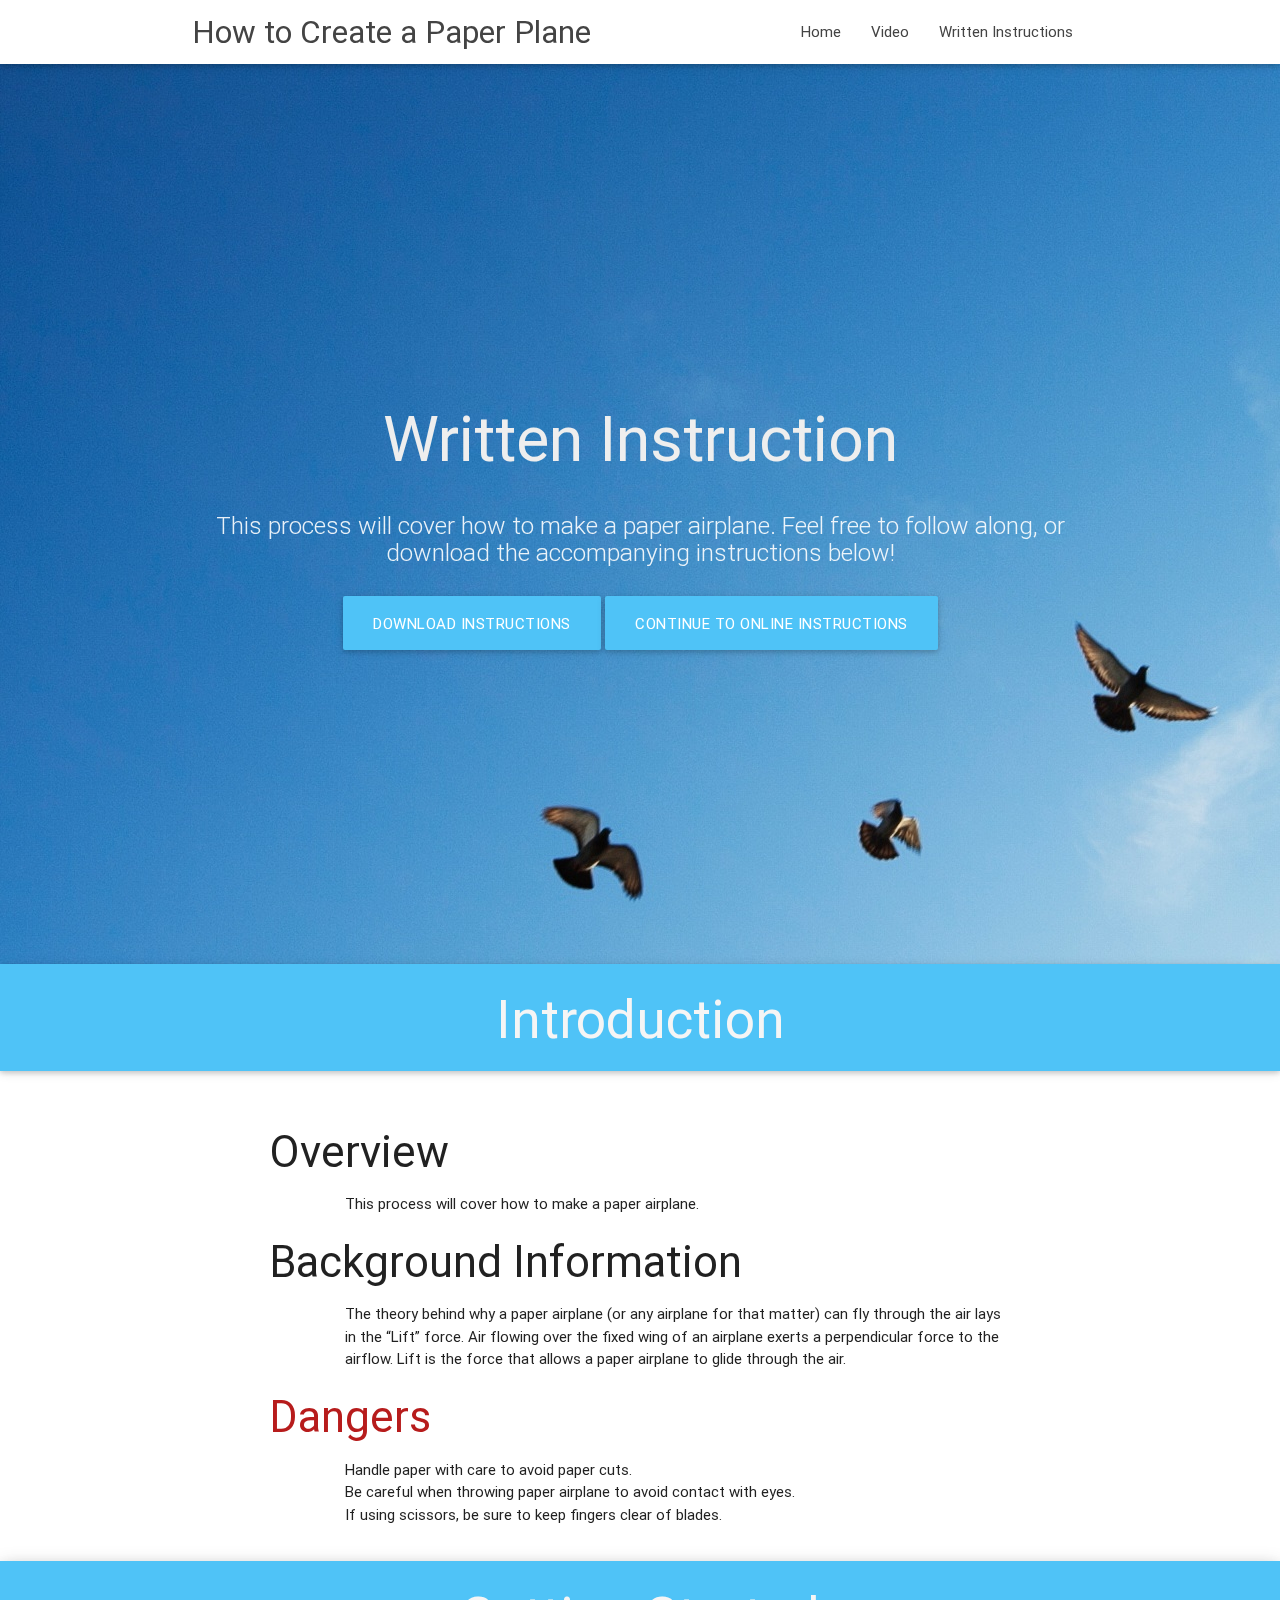
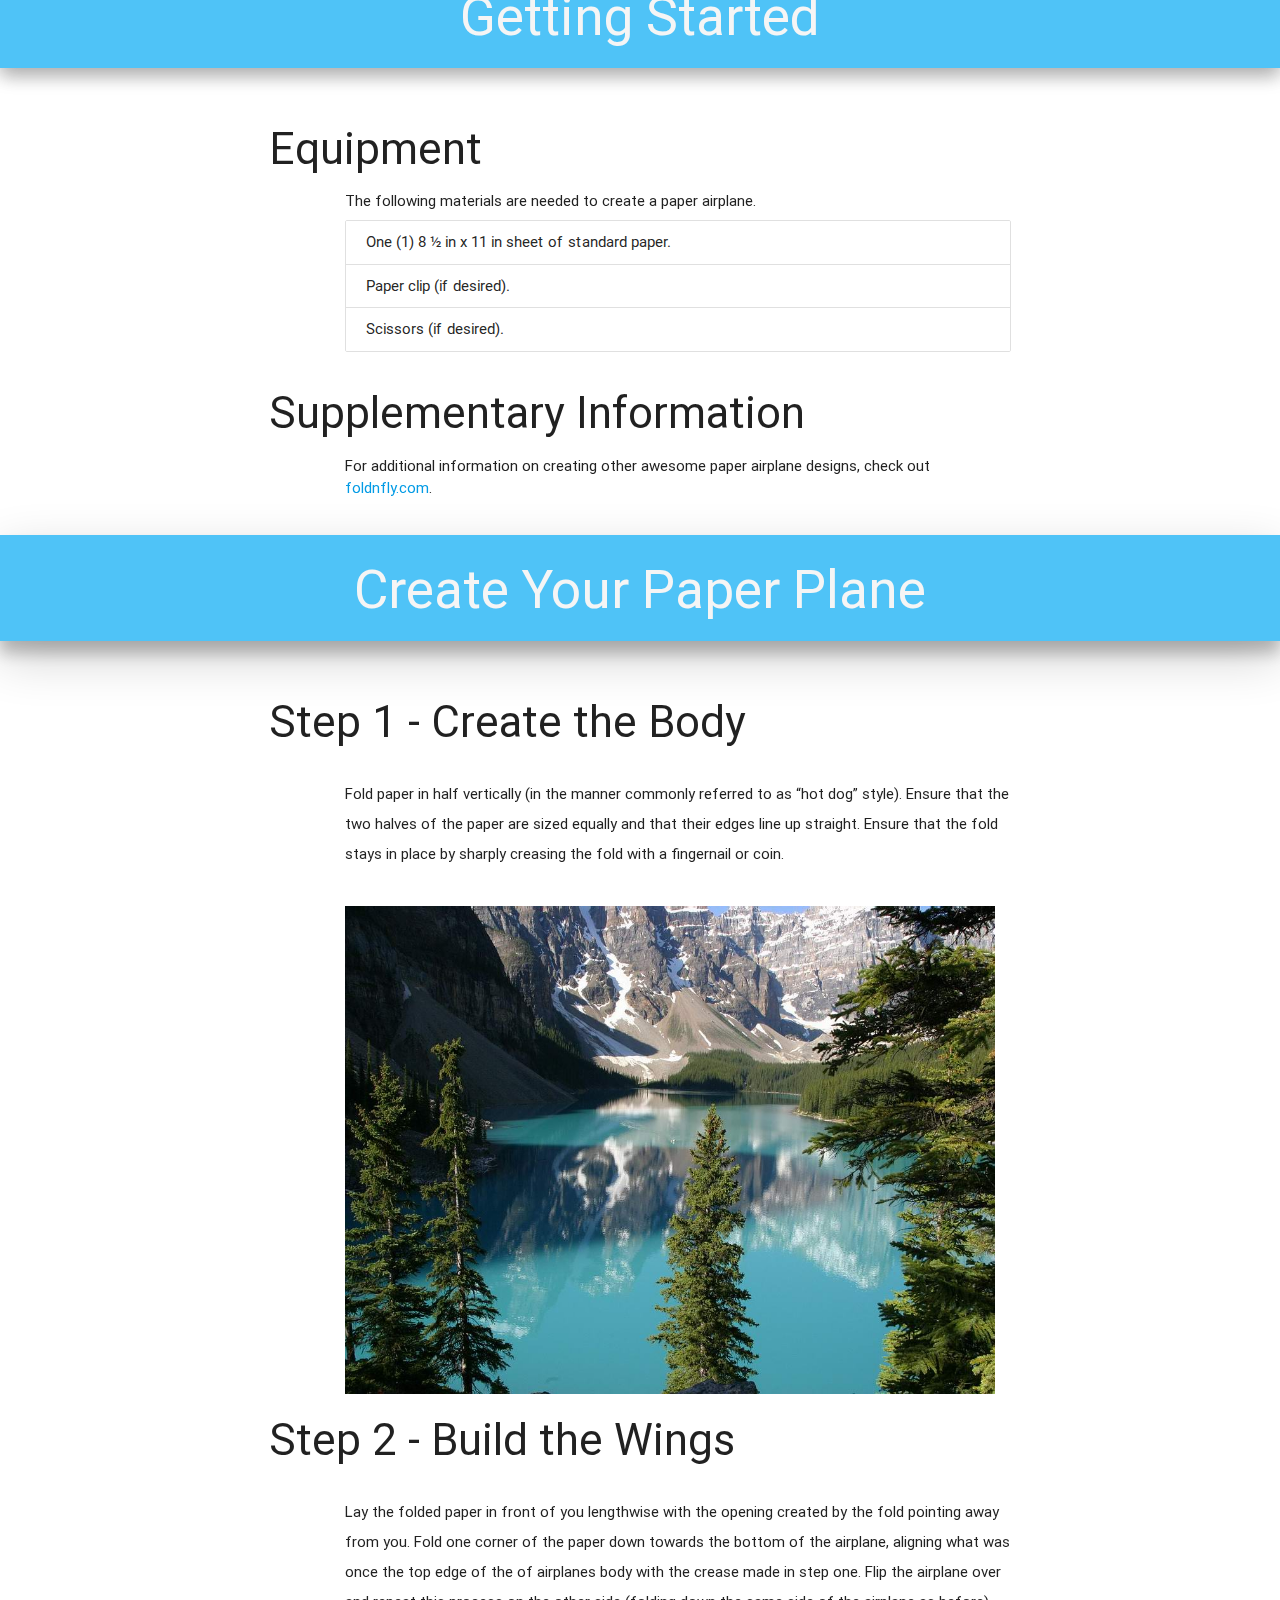
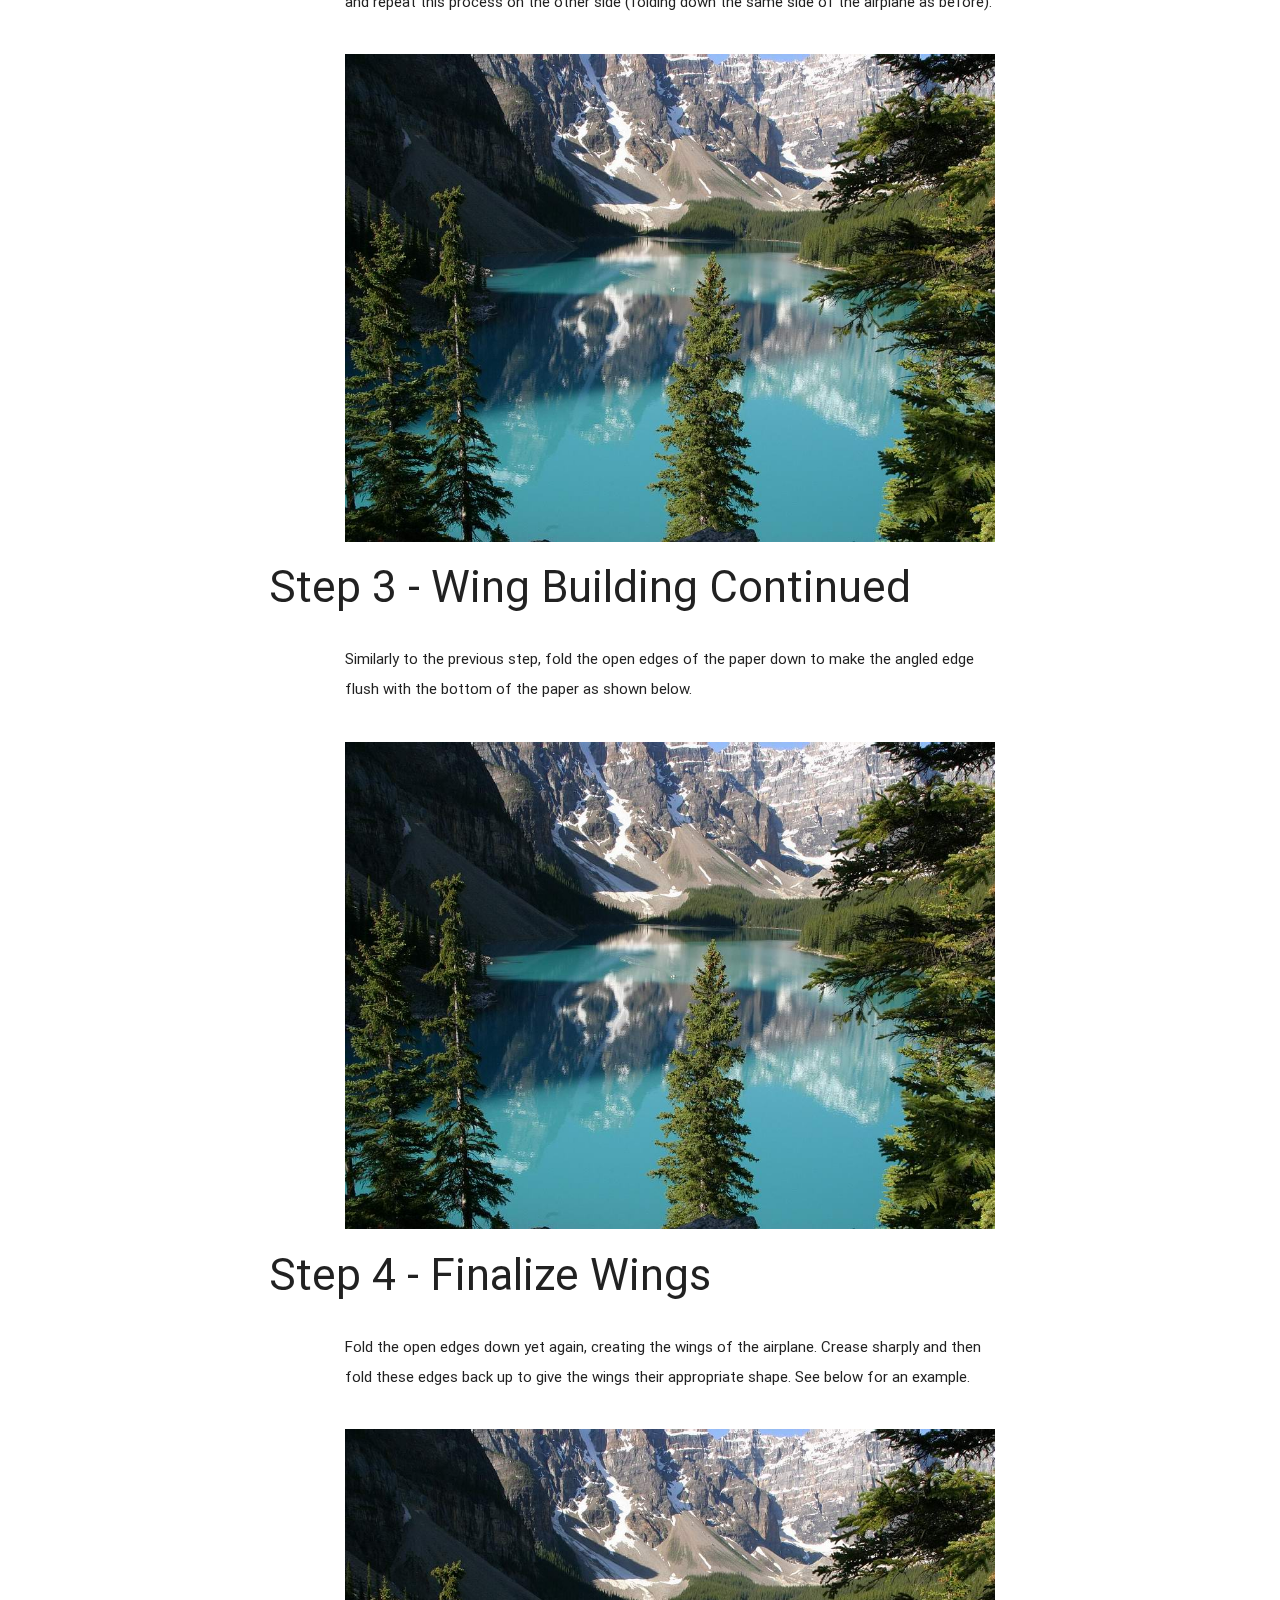
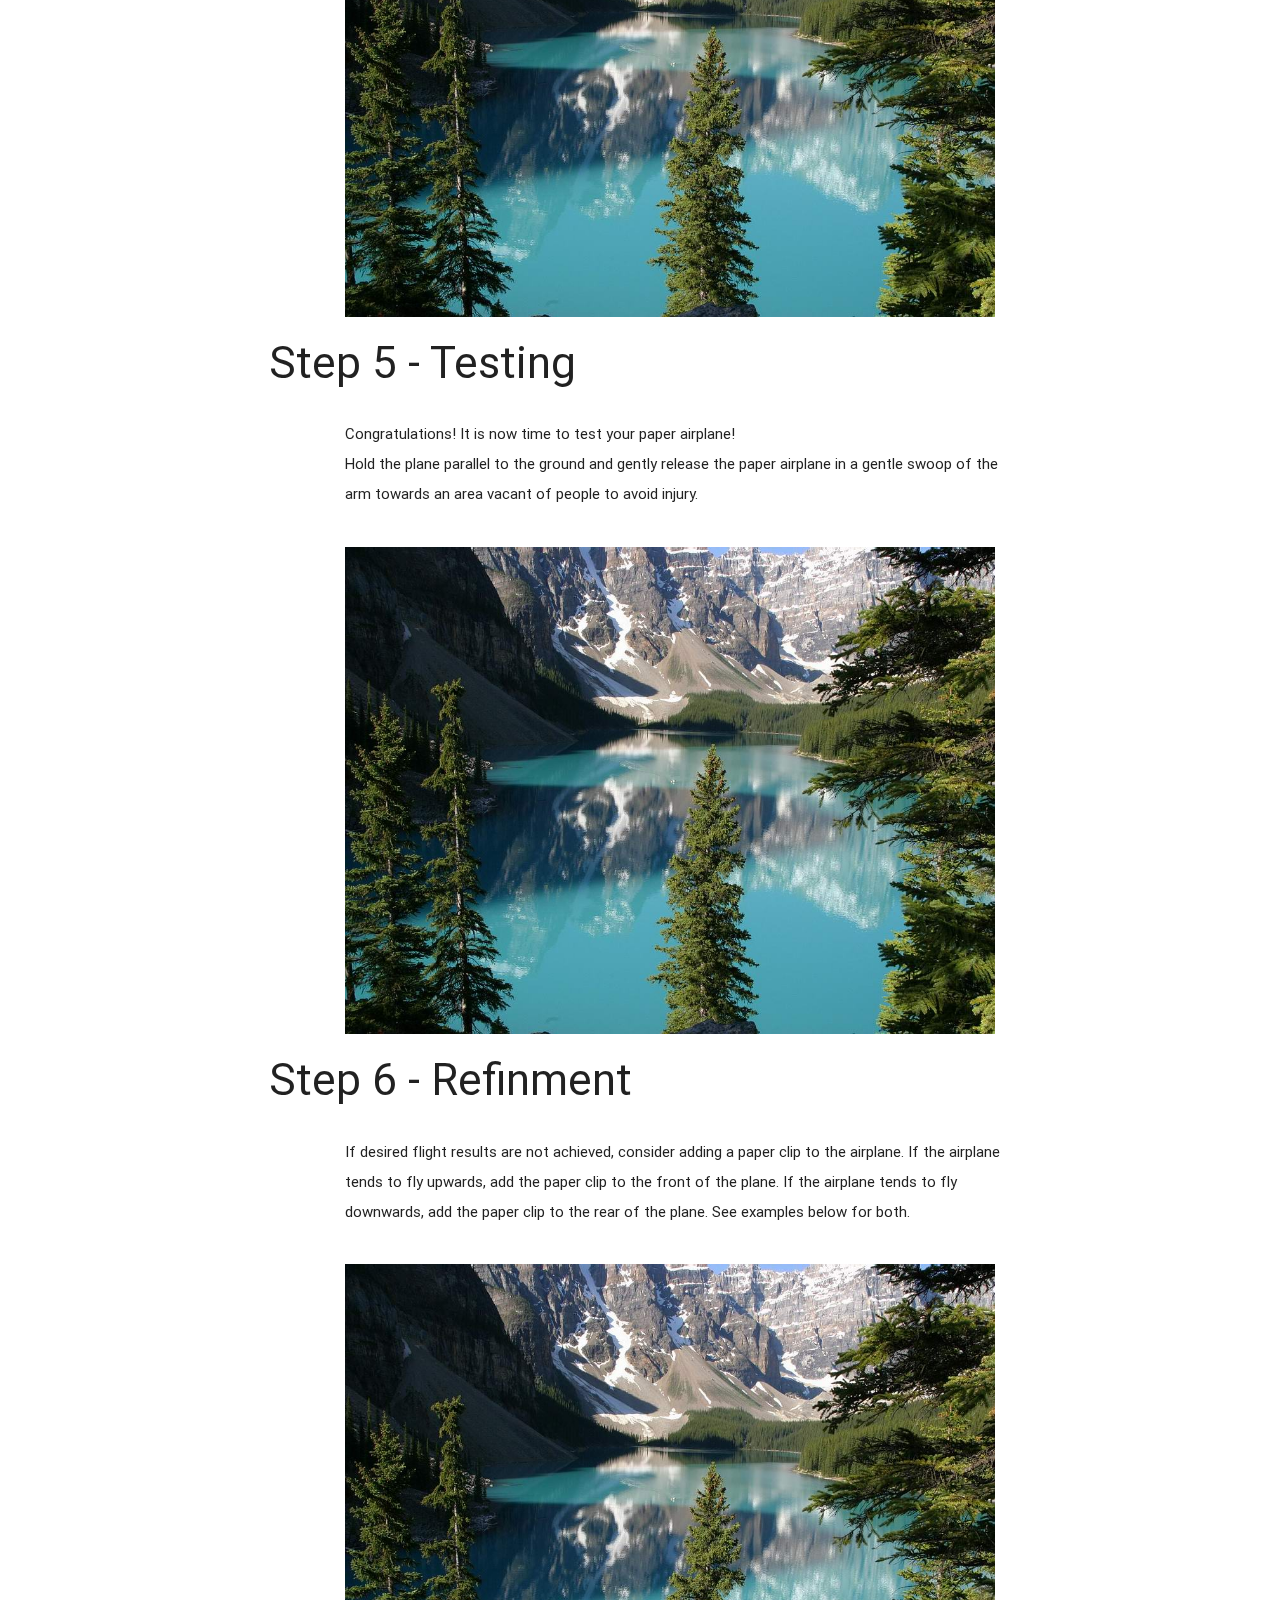
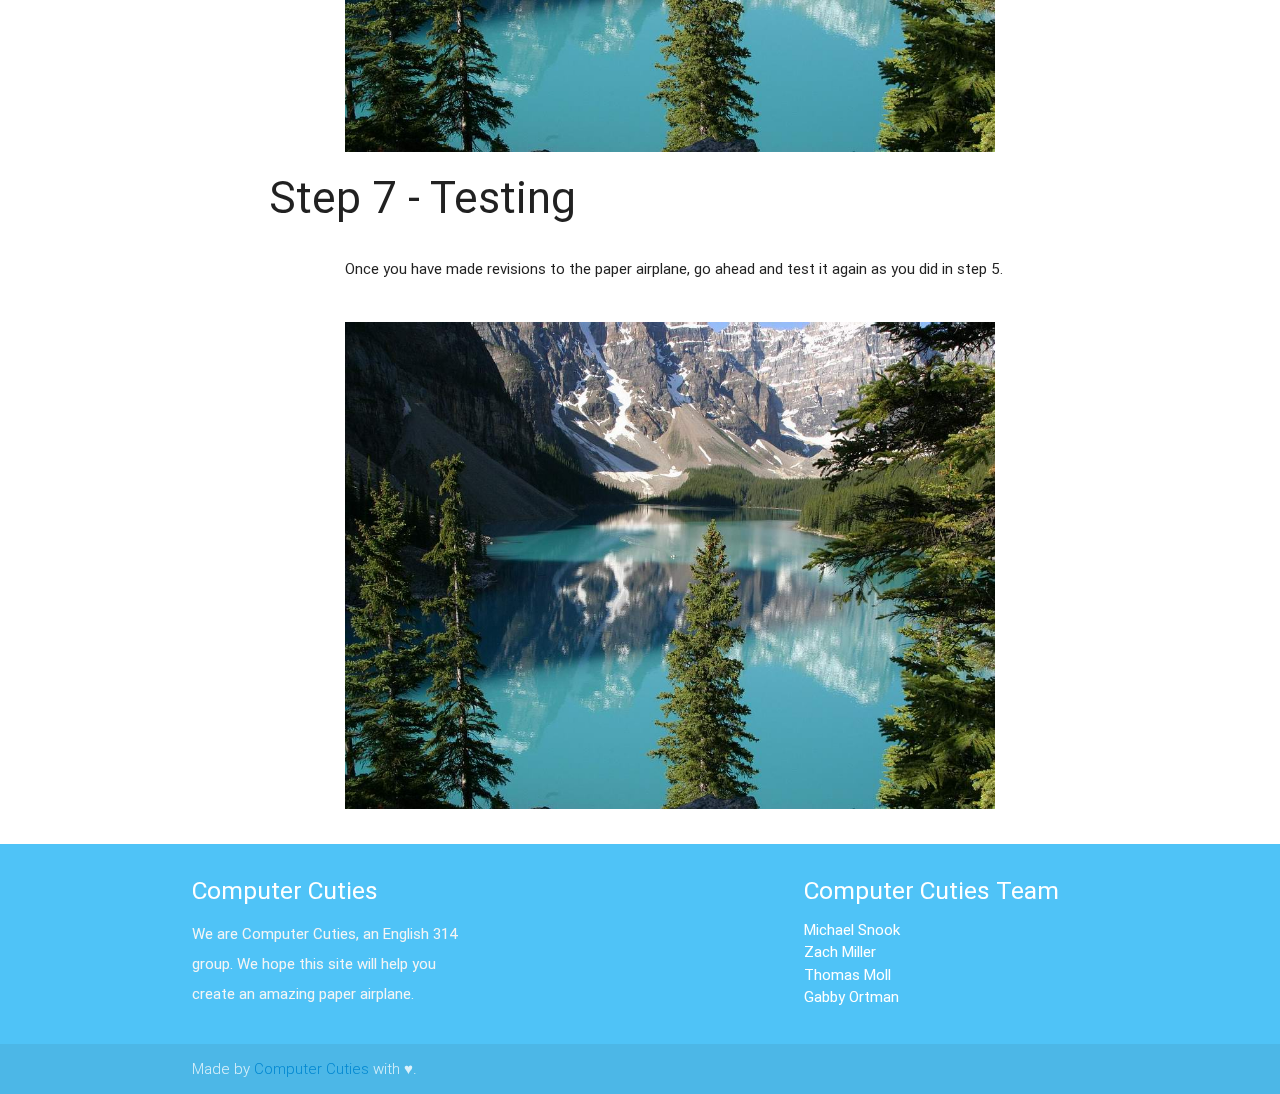
<file: instructions.html>
<!DOCTYPE html>
<!DOCTYPE html>
<html lang="en">
<head>
  <meta http-equiv="Content-Type" content="text/html; charset=UTF-8"/>
  <meta name="viewport" content="width=device-width, initial-scale=1, maximum-scale=1.0, user-scalable=no"/>
  <title>Written Instructions - Creating a Paper Airplane.</title>

  <!-- CSS  -->
  <link href="https://fonts.googleapis.com/icon?family=Material+Icons" rel="stylesheet">
  <link href="css/materialize.css" type="text/css" rel="stylesheet" media="screen,projection"/>
  <link href="css/style.css" type="text/css" rel="stylesheet" media="screen,projection"/>
</head>
<body>
  <div class="navbar-fixed">
    <nav class="white" role="navigation">
      <div class="nav-wrapper container">
        <a id="logo-container" href="#" class="brand-logo">How to Create a Paper Plane</a>
        <ul class="right hide-on-med-and-down">
          <li><a href="index.html">Home</a></li>
          <li><a href="video.html">Video</a></li>
          <li><a href="#">Written Instructions</a></li>
        </ul>

        <ul id="nav-mobile" class="side-nav">
          <li><a href="index.html">Home</a></li>
          <li><a href="video.html">Video</a></li>
          <li><a href="#">Written Instructions</a></li>
        </ul>
        <a href="#" data-activates="nav-mobile" class="button-collapse"><i class="material-icons">menu</i></a>
      </div>
    </nav>
  </div>

  <div id="index-banner" class="parallax-container parallax-head valign-wrapper">
    <div class="section no-pad-bot">
      <div class="container">
        <div class="row center">
          <h1 class="header center grey-text text-lighten-3">Written Instruction</h1>
          <h5 class="header col s12 light">This process will cover how to make a paper airplane. Feel free to follow along, or download the accompanying instructions below!</h5>
        </div>
        <div class="row center">
          <a href="supplementary/PaperAirplaneInstructions.pdf" id="download-button" class="btn-large waves-effect waves-light light-blue lighten-2 hoverable">Download Instructions</a>

          <a href="#getting-started" id="download-button" class="btn-large waves-effect waves-light light-blue lighten-2 hoverable">Continue to Online Instructions</a>
        </div>
      </div>
    </div>
    <div class="parallax"><img src="images/birds.jpg" alt="Spread your wings"></div>
  </div>

<a name="getting-started"></a>
  <div class="row center">
    <div class="col s12 left light-blue lighten-2 z-depth-1">
      <h2><span class="grey-text text-lighten-4">Introduction</span></h2>
    </div>
  </div>

  </div>
    <div class="container">
      <div class="section">
        <div class="row">
            <!-- <div class="col s12 left light-blue darken-1 z-depth-1">
                <h2><span class="grey-text text-lighten-4">
                  Introduction
                </span></h2>
            </div> -->
            <div class="col s11 offset-s1">
              <h3>Overview</h3>
            </div>
            <div class="col s9 offset-s2">
              This process will cover how to make a paper airplane.
            </div>
            <div class="col s11 offset-s1">
              <h3>Background Information</h3>
            </div>
            <div class="col s9 offset-s2">
              The theory behind why a paper airplane (or any airplane for that matter) can fly through the air lays in the “Lift” force. Air flowing over the fixed wing of an airplane exerts a perpendicular force to the airflow. Lift is the force that allows a paper airplane to glide through the air.
            </div>
            <div class="col s11 offset-s1">
              <h3><span class="red-text text-darken-4">Dangers</span></h3>
            </div>
            <div class="col s9 offset-s2">
              Handle paper with care to avoid paper cuts. <br />Be careful when throwing paper airplane to avoid contact with eyes. <br />If using scissors, be sure to keep fingers clear of blades.
            </div>
        </div>
      </div>
  </div>
  <div class="row center">
    <div class="col s12 left light-blue lighten-2 z-depth-2">
      <h2><span class="grey-text text-lighten-4">Getting Started</span></h2>
    </div>
  </div>
    <div class="container">
      <div class="section">
        <div class="row">
            <div class="col s11 offset-s1">
              <h3>Equipment</h3>
            </div>
            <div class="col s9 offset-s2">
              The following materials are needed to create a paper airplane. 
              <ul class="collection">
                <li class="collection-item">One (1) 8 ½ in x 11 in sheet of standard paper.</li>
                <li class="collection-item">Paper clip (if desired).</li>
                <li class="collection-item">Scissors (if desired).</li>
              </ul>
            </div>
            <div class="col s11 offset-s1">
              <h3>Supplementary Information</h3>
            </div>
            <div class="col s9 offset-s2">
              For additional information on creating other awesome paper airplane designs, check out <a href="foldnfly.com">foldnfly.com</a>.
            </div>
        </div>
      </div>
  </div>

  <div class="row center">
    <div class="col s12 left light-blue lighten-2 z-depth-3">
      <h2><span class="grey-text text-lighten-4">Create Your Paper Plane</span></h2>
    </div>
  </div>

    <div class="container">
      <div class="section">
        <div class="row">
            <!-- <div class="col s12 left light-blue darken-1 z-depth-1">
                <h2><span class="grey-text text-lighten-4">
                  Create Your Paper Plane
                </span></h2>
            </div> -->
            <div class="col s11 offset-s1">
              <h3>Step 1 - Create the Body</h3>
            </div>
            <div class="col s9 offset-s2">
              <p>Fold paper in half vertically (in the manner commonly referred to as “hot dog” style). Ensure that the two halves of the paper are sized equally and that their edges line up straight. Ensure that the fold stays in place by sharply creasing the fold with a fingernail or coin.</p> 
              <br />
              <img class="materialboxed responsive-img" width="650" src="images/sample-1.jpg">
            </div>
            <div class="col s11 offset-s1">
              <h3>Step 2 - Build the Wings</h3>
            </div>
            <div class="col s9 offset-s2">
              <p>Lay the folded paper in front of you lengthwise with the opening created by the fold pointing away from you. Fold one corner of the paper down towards the bottom of the airplane, aligning what was once the top edge of the of airplanes body with the crease made in step one. Flip the airplane over and repeat this process on the other side (folding down the same side of the airplane as before).</p>
              <br />
              <img class="materialboxed responsive-img" width="650" src="images/sample-1.jpg">
            </div>
            <div class="col s11 offset-s1">
              <h3>Step 3 - Wing Building Continued</h3>
            </div>
            <div class="col s9 offset-s2">
              <p>Similarly to the previous step, fold the open edges of the paper down to make the angled edge flush with the bottom of the paper as shown below.</p>
              <br />
              <img class="materialboxed responsive-img" width="650" src="images/sample-1.jpg">
            </div>
            <div class="col s11 offset-s1">
              <h3>Step 4 - Finalize Wings</h3>
            </div>
            <div class="col s9 offset-s2">
              <p>Fold the  open edges down yet again, creating the wings of the airplane. Crease sharply and then fold these edges back up to give the wings their appropriate shape. See below for an example.</p>
              <br />
              <img class="materialboxed responsive-img" width="650" src="images/sample-1.jpg">
            </div>
            <div class="col s11 offset-s1">
              <h3>Step 5 - Testing</h3>
            </div>
            <div class="col s9 offset-s2">
              <p>Congratulations! It is now time to test your paper airplane!
              <br />
              Hold the plane parallel to the ground and gently release the paper airplane in a gentle swoop of the arm towards an area vacant of people to avoid injury.
              </p>
              <br />
              <img class="materialboxed responsive-img" width="650" src="images/sample-1.jpg">
            </div>
            <div class="col s11 offset-s1">
              <h3>Step 6 - Refinment</h3>
            </div>
            <div class="col s9 offset-s2">
              <p>If desired flight results are not achieved, consider adding a paper clip to the airplane. If the airplane tends to fly upwards, add the paper clip to the front of the plane. If the airplane tends to fly downwards, add the paper clip to the rear of the plane. See examples below for both.</p>
              <br />
              <img class="materialboxed responsive-img" width="650" src="images/sample-1.jpg">
            </div>
            <div class="col s11 offset-s1">
              <h3>Step 7 - Testing</h3>
            </div>
            <div class="col s9 offset-s2">
              <p>Once you have made revisions to the paper airplane, go ahead and test it again as you did in step 5.</p>
              <br />
              <img class="materialboxed responsive-img" width="650" src="images/sample-1.jpg">
            </div>
        </div>
      </div>
  </div>

  <footer class="page-footer light-blue lighten-2">
    <div class="container">
      <div class="row">
        <div class="col l4 s12">
          <h5 class="white-text">Computer Cuties</h5>
          <p class="grey-text text-lighten-4">We are Computer Cuties, an English 314 group. We hope this site will help you create an amazing paper airplane.</p>
        </div>
        <div class="col l4 s12 offset-l4">
          <h5 class="white-text">Computer Cuties Team</h5>
          <ul>
            <li><a class="white-text" href="#!">Michael Snook</a></li>
            <li><a class="white-text" href="#!">Zach Miller</a></li>
            <li><a class="white-text" href="#!">Thomas Moll</a></li>
            <li><a class="white-text" href="#!">Gabby Ortman</a></li>
          </ul>
        </div>
      </div>
    </div>
    <div class="footer-copyright">
      <div class="container">
      Made by <span class="light-blue-text text-darken-2">Computer Cuties</span> with &#9829.
      </div>
    </div>
  </footer>


  <!--  Scripts-->
  <script src="https://code.jquery.com/jquery-2.1.1.min.js"></script>
  <script src="js/materialize.js"></script>
  <script src="js/init.js"></script>

  </body>
</html>
</file>
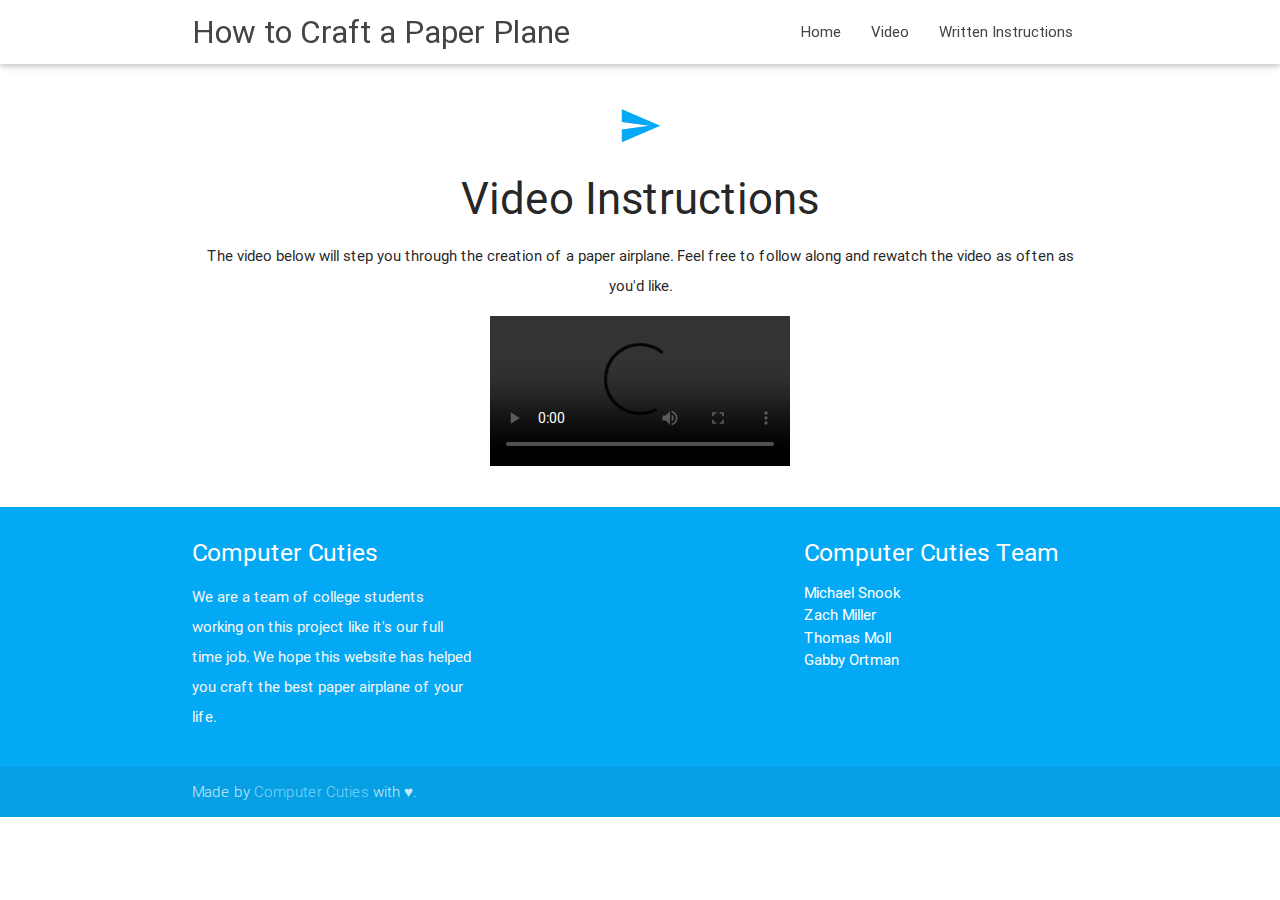
<file: Paper Plane.html>
<!DOCTYPE html>
<!-- saved from url=(0045)file:///D:/Projects/PaperAirplane/video.html# -->
<html lang="en"><head><meta http-equiv="Content-Type" content="text/html; charset=UTF-8">
  
  <meta name="viewport" content="width=device-width, initial-scale=1, maximum-scale=1.0, user-scalable=no">
  <title>Paper Plane</title>

  <!-- CSS  -->
  <link href="./Paper Plane_files/icon" rel="stylesheet">
  <link href="./Paper Plane_files/materialize.css" type="text/css" rel="stylesheet" media="screen,projection">
  <link href="./Paper Plane_files/style.css" type="text/css" rel="stylesheet" media="screen,projection">
</head>
<body>
  <div class="navbar-fixed">
    <nav class="white" role="navigation">
      <div class="nav-wrapper container">
        <a id="logo-container" href="./Paper Plane_files/Paper Plane.html" class="brand-logo">How to Craft a Paper Plane</a>
        <ul class="right hide-on-med-and-down">
          <li><a href="./Paper Plane_files/Paper Plane.html">Home</a></li>
          <li><a href="./Paper Plane_files/Paper Plane.html">Video</a></li>
          <li><a href="./Paper Plane_files/Paper Plane.html">Written Instructions</a></li>
        </ul>

        <ul id="nav-mobile" class="side-nav" style="left: -250px;">
          <li><a href="./Paper Plane_files/Paper Plane.html">Home</a></li>
          <li><a href="./Paper Plane_files/Paper Plane.html">Video</a></li>
          <li><a href="./Paper Plane_files/Paper Plane.html">Written Instructions</a></li>
        </ul>
        <a href="./Paper Plane_files/Paper Plane.html" data-activates="nav-mobile" class="button-collapse"><i class="material-icons">menu</i></a>
      </div>
    </nav>
  </div>

  <!-- <div id="index-banner" class="parallax-container parallax-head valign-wrapper">
    <div class="section no-pad-bot">
      <div class="container">
        <div class="row center">
          <h5 class="header col s12 light">Learn how to craft a paper airplane.</h5>
        </div>
        <div class="row center">
          <a href="http://materializecss.com/getting-started.html" id="download-button" class="btn-large waves-effect waves-light light-blue lighten-1 hoverable">Get Started</a>
        </div>
      </div>
    </div>
    <div class="parallax"><img src="mountains.jpg" alt="Spread your wings"></div>
  </div> -->

  <div class="container">
    <div class="section">
      <div class="row">
        <div class="col s12 center">
          <h3><i class="mdi-content-send light-blue-text"></i></h3>
          <h3>Video Instructions</h3>
            <p class="dark">The video below will step you through the creation of a paper airplane. Feel free to follow along and rewatch the video as often as you'd like.</p>
            <video class="responsive-video" controls="">
              <source src="http://clips.vorwaerts-gmbh.de/big_buck_bunny.mp4" type="video/mp4">
            </video>
        </div>
      </div>
    </div>
  </div>
<!-- <div class="divider"></div>
  <div class="container">
    <div class="section">
      <div class="row">
          <div class="col s12 center">
            <h3><i class="mdi-content-send light-blue-text"></i></h3>
            <h4>Written Instructions</h4>
              <p class="light">Below are the written instructions for crafting a paper airplane. You can also download a PDF of the instructions to keep for yourself.</p>
              <div class="row center">
                <a href="http://materializecss.com/getting-started.html" id="download-button" class="btn-large waves-effect waves-light light-blue lighten-1 hoverable">Download Instructions</a>
              </div>
          </div>
      </div>
    </div>
  </div> -->

  <footer class="page-footer light-blue">
    <div class="container">
      <div class="row">
        <div class="col l4 s12">
          <h5 class="white-text">Computer Cuties</h5>
          <p class="grey-text text-lighten-4">We are a team of college students working on this project like it's our full time job. We hope this website has helped you craft the best paper airplane of your life.</p>
        </div>
        <div class="col l4 s12 offset-l4">
          <h5 class="white-text">Computer Cuties Team</h5>
          <ul>
            <li><a class="white-text" href="file:///D:/Projects/PaperAirplane/video.html#!">Michael Snook</a></li>
            <li><a class="white-text" href="file:///D:/Projects/PaperAirplane/video.html#!">Zach Miller</a></li>
            <li><a class="white-text" href="file:///D:/Projects/PaperAirplane/video.html#!">Thomas Moll</a></li>
            <li><a class="white-text" href="file:///D:/Projects/PaperAirplane/video.html#!">Gabby Ortman</a></li>
          </ul>
        </div>
      </div>
    </div>
    <div class="footer-copyright">
      <div class="container">
      Made by <span class="light-blue-text text-lighten-3">Computer Cuties</span> with ♥.
      </div>
    </div>
  </footer>


  <!--  Scripts-->
  <script src="./Paper Plane_files/jquery-2.1.1.min.js"></script>
  <script src="./Paper Plane_files/materialize.js"></script>
  <script src="./Paper Plane_files/init.js"></script>

  
<div class="hiddendiv common"></div><div class="drag-target" style="left: 0px; touch-action: pan-y; -webkit-user-drag: none; -webkit-tap-highlight-color: rgba(0, 0, 0, 0);"></div></body></html>
</file>
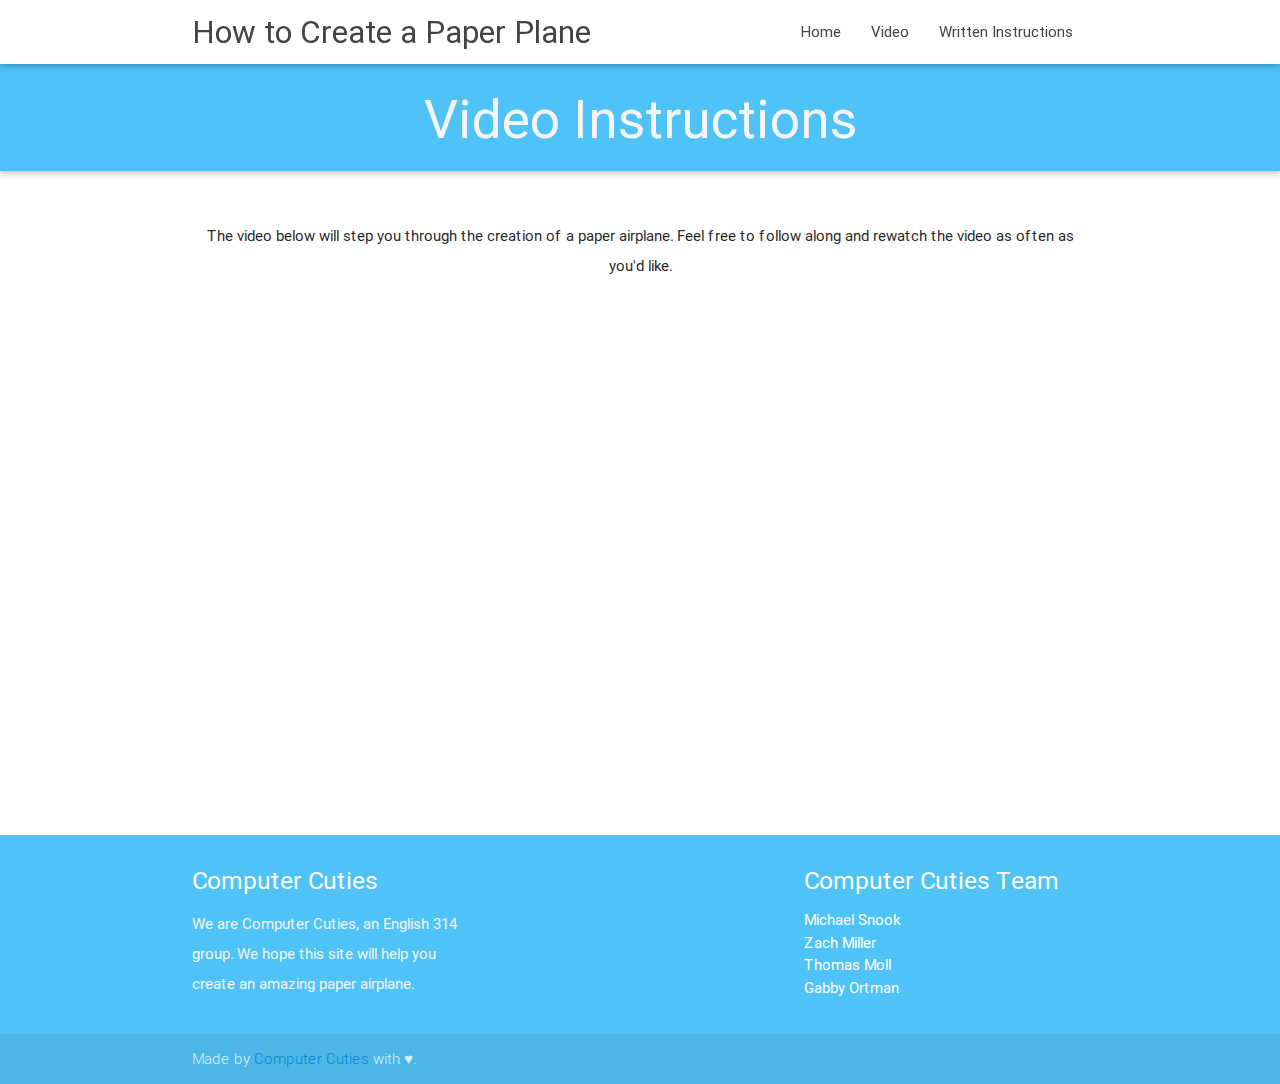
<file: video.html>
<!DOCTYPE html>
<!DOCTYPE html>
<html lang="en">
<head>
  <meta http-equiv="Content-Type" content="text/html; charset=UTF-8"/>
  <meta name="viewport" content="width=device-width, initial-scale=1, maximum-scale=1.0, user-scalable=no"/>
  <title>Video Instructions - Creating a Paper Airplane.</title>

  <!-- CSS  -->
  <link href="https://fonts.googleapis.com/icon?family=Material+Icons" rel="stylesheet">
  <link href="css/materialize.css" type="text/css" rel="stylesheet" media="screen,projection"/>
  <link href="css/style.css" type="text/css" rel="stylesheet" media="screen,projection"/>
</head>
<body>
  <div class="navbar-fixed">
    <nav class="white" role="navigation">
      <div class="nav-wrapper container">
        <a id="logo-container" href="#" class="brand-logo">How to Create a Paper Plane</a>
        <ul class="right hide-on-med-and-down">
          <li><a href="index.html">Home</a></li>
          <li><a href="#">Video</a></li>
          <li><a href="instructions.html">Written Instructions</a></li>
        </ul>

        <ul id="nav-mobile" class="side-nav">
          <li><a href="index.html">Home</a></li>
          <li><a href="#">Video</a></li>
          <li><a href="instructions.html">Written Instructions</a></li>
        </ul>
        <a href="#" data-activates="nav-mobile" class="button-collapse"><i class="material-icons">menu</i></a>
      </div>
    </nav>
  </div>

  <div class="row center">
    <div class="col s12 left light-blue lighten-2 z-depth-1">
        <h2><span class="grey-text text-lighten-4">Video Instructions</span></h2>
    </div>
  </div>
  <div class="container">
    <div class="section">
      <div class="row">
        <div class="col s12 center">
            <p class="heavy">The video below will step you through the creation of a paper airplane. Feel free to follow along and rewatch the video as often as you'd like.</p>
            <div class="video-container no-controls">
                <iframe width="560" height="315" src="https://www.youtube.com/embed/fUBe8wtD_Y4" frameborder="0" allowfullscreen></iframe>
            </div>
        </div>
      </div>
    </div>
  </div>

  <footer class="page-footer light-blue lighten-2">
    <div class="container">
      <div class="row">
        <div class="col l4 s12">
          <h5 class="white-text">Computer Cuties</h5>
          <p class="grey-text text-lighten-4">We are Computer Cuties, an English 314 group. We hope this site will help you create an amazing paper airplane.</p>
        </div>
        <div class="col l4 s12 offset-l4">
          <h5 class="white-text">Computer Cuties Team</h5>
          <ul>
            <li><a class="white-text" href="#!">Michael Snook</a></li>
            <li><a class="white-text" href="#!">Zach Miller</a></li>
            <li><a class="white-text" href="#!">Thomas Moll</a></li>
            <li><a class="white-text" href="#!">Gabby Ortman</a></li>
          </ul>
        </div>
      </div>
    </div>
    <div class="footer-copyright">
      <div class="container">
      Made by <span class="light-blue-text text-darken-2">Computer Cuties</span> with &#9829.
      </div>
    </div>
  </footer>


  <!--  Scripts-->
  <script src="https://code.jquery.com/jquery-2.1.1.min.js"></script>
  <script src="js/materialize.js"></script>
  <script src="js/init.js"></script>

  </body>
</html>
</file>
<file: css/style.css>
/* Custom Stylesheet */
/**
 * Use this file to override Materialize files so you can update
 * the core Materialize files in the future
 *
 * Made By MaterializeCSS.com
 */

nav ul a,
nav .brand-logo {
  color: #444;
}

p {
  line-height: 2rem;
}

.button-collapse {
  color: #03a9f4;
}

.parallax-container {
  min-height: 100vh;
  line-height: 0;
  height: auto;
  color: rgba(255,255,255,.9);
}
  .parallax-container .section {
    width: 100%;
  }

@media only screen and (max-width : 992px) {
  .parallax-container .section {
    position: absolute;
    top: 40%;
  }
  #index-banner .section {
    top: 10%;
  }
}

@media only screen and (max-width : 600px) {
  #index-banner .section {
    top: 0;
  }
}

.icon-block {
  padding: 0 15px;
}
.icon-block .material-icons {
  font-size: inherit;
}

footer.page-footer {
  margin: 0;
}
</file>
<file: Paper Plane_files/style.css>
/* Custom Stylesheet */
/**
 * Use this file to override Materialize files so you can update
 * the core Materialize files in the future
 *
 * Made By MaterializeCSS.com
 */

nav ul a,
nav .brand-logo {
  color: #444;
}

p {
  line-height: 2rem;
}

.button-collapse {
  color: #03a9f4;
}

.parallax-container {
  min-height: 100vh;
  line-height: 0;
  height: auto;
  color: rgba(255,255,255,.9);
}
  .parallax-container .section {
    width: 100%;
  }

@media only screen and (max-width : 992px) {
  .parallax-container .section {
    position: absolute;
    top: 40%;
  }
  #index-banner .section {
    top: 10%;
  }
}

@media only screen and (max-width : 600px) {
  #index-banner .section {
    top: 0;
  }
}

.icon-block {
  padding: 0 15px;
}
.icon-block .material-icons {
  font-size: inherit;
}

footer.page-footer {
  margin: 0;
}
</file>
